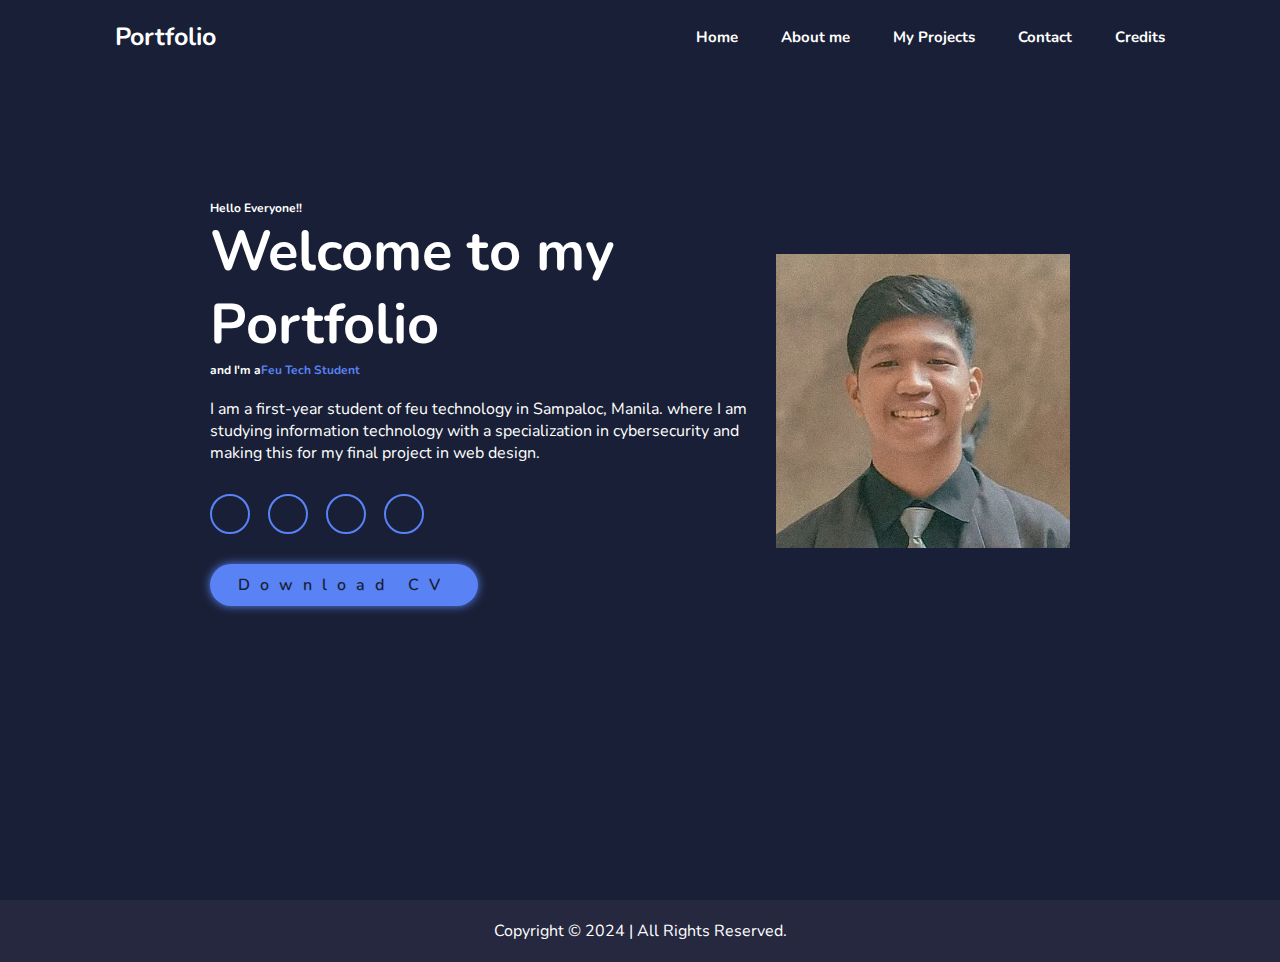
<file: index.html>
<!DOCTYPE html>
<html lang="en">
<head>
    <meta charset="UTF-8">
    <meta name="viewport" content="width=device-width, initial-scale=1.0">
    <!-- Font Awesome -->
    <link rel="stylesheet" href="https://cdnjs.cloudflare.com/ajax/libs/font-awesome/6.5.2/css/all.min.css" integrity="sha512-SnH5WK+bZxgPHs44uWIX+LLJAJ9/2PkPKZ5QiAj6Ta86w+fsb2TkcmfRyVX3pBnMFcV7oQPJkl9QevSCWr3W6A==" crossorigin="anonymous" referrerpolicy="no-referrer" />
    <link rel="stylesheet" href="./assets/css/style.css">
    <title>Landing Page</title>
</head>
<body>
    <!-- Header -->
    <header class="header">
        <a href="" class="logo">Portfolio</a>
        <i class="fa-solid fa-bars" id="menu-icon"></i>
        <nav class="navbar">
            <a href="./index.html" class="active">Home</a>
            <a href="./pages/about me/index.html">About me</a>
            <a href="./pages/portfolio/index.html">My Projects</a>
            <a href="./pages/contacts/index.html">Contact</a>
            <a href="./pages/credits/index.html">Credits</a>
        </nav>
    </header>

    <!-- Home Section -->
    <section>
        <div class="home" id="home">
            <div class="home-content">
                <h3>Hello Everyone!!</h3>
                <h1>Welcome to my Portfolio</h1>
                <h3>and I'm a<span>Feu Tech Student</span></h3>
                <p>I am a first-year student of feu technology in Sampaloc, Manila. where I am studying information technology with a specialization in cybersecurity and making this for my final project in web design.</p>
                <div class="social-media">
                    <a href=""><i class="fa-brands fa-facebook"></i></a>
                    <a href=""><i class="fa-brands fa-instagram"></i></a>
                    <a href=""><i class="fa-brands fa-x-twitter"></i></a>
                    <a href=""><i class="fa-brands fa-linkedin-in"></i></a>
                </div>
                <a href="" class="btn">Download CV</a>
            </div>
            <div class="home-img">
                <img src="./assets/img/IMG_20240106_131640-1.webp" alt="">
            </div>
        </div>
    </section>

    <!-- Footer -->
    <footer class="footer">
        <div class="footer-text">
            <p>Copyright &copy; 2024 | All Rights Reserved.</p>
        </div>
    </footer>
</body>
</html>
</file>
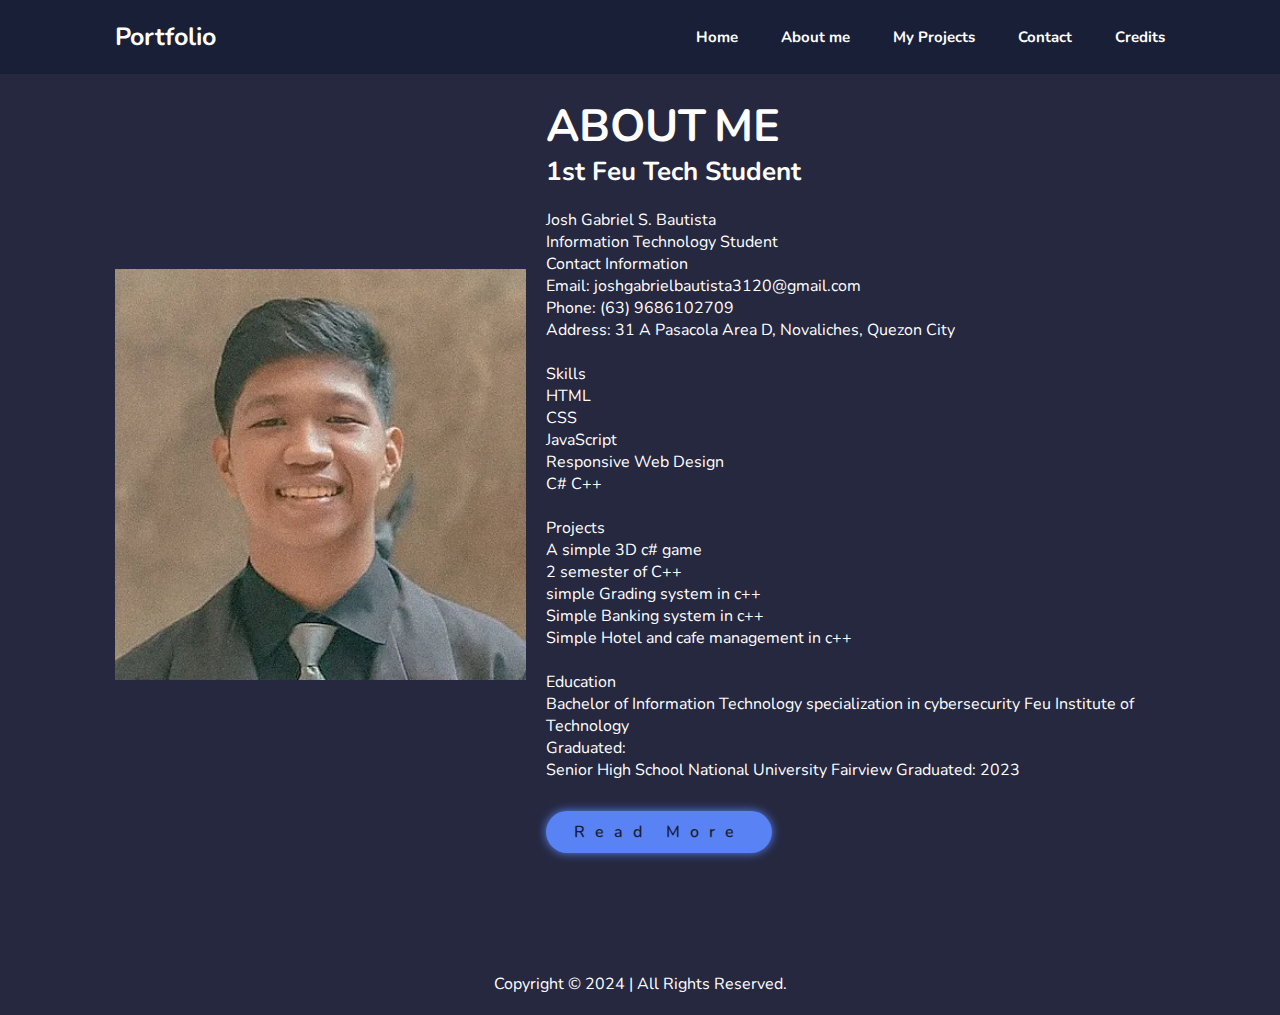
<file: pages/about me/index.html>
<!DOCTYPE html>
<html lang="en">
<head>
    <meta charset="UTF-8">
    <meta name="viewport" content="width=device-width, initial-scale=1.0">
    <link rel="stylesheet" href="./assets/css/style.css">
    <title>About Me</title>
</head>
<body>
       <!-- Header -->
       <header class="header">
        <a href="" class="logo">Portfolio</a>
        <i class="fa-solid fa-bars" id="menu-icon"></i>
        <nav class="navbar">
            <a href="../../index.html" class="active">Home</a>
            <a href="../about me/index.html">About me</a>
            <a href="../portfolio/index.html">My Projects</a>
            <a href="../contacts/index.html">Contact</a>
            <a href="../credits/index.html">Credits</a>
        </nav>
    </header>

    <section class="about" id="about">
        <div class="about-img">
            <img src="./assets/img/IMG_20240106_131640-1.webp" alt="">
        </div>

        <div class="about-content">
            <h2 class="heading">ABOUT<span>ME</span></h2>
            <h3>1st Feu Tech Student</h3>
            <p>Josh Gabriel S. Bautista <br>Information Technology Student <br>Contact Information <br>Email: joshgabrielbautista3120@gmail.com <br>Phone: (63) 9686102709 <br>Address: 31 A Pasacola Area D, Novaliches, Quezon City <br><br>Skills <br>HTML <br>CSS <br>JavaScript <br>Responsive Web Design <br>C# C++ <br><br>Projects <br>A simple 3D c# game <br>2 semester of C++ <br>simple Grading system in c++ <br>Simple Banking system in c++ <br>Simple Hotel and cafe management in c++ <br><br>Education <br>Bachelor of Information Technology specialization in cybersecurity Feu Institute of Technology <br>Graduated:  <br>Senior High School National University Fairview Graduated: 2023</p>
            <a href="" class="btn">Read More</a>
        </div>
    </section>

    <!-- Footer -->
    <footer class="footer">
        <div class="footer-text">
            <p>Copyright &copy; 2024 | All Rights Reserved.</p>
        </div>
    </footer>
</body>
</html>
</file>
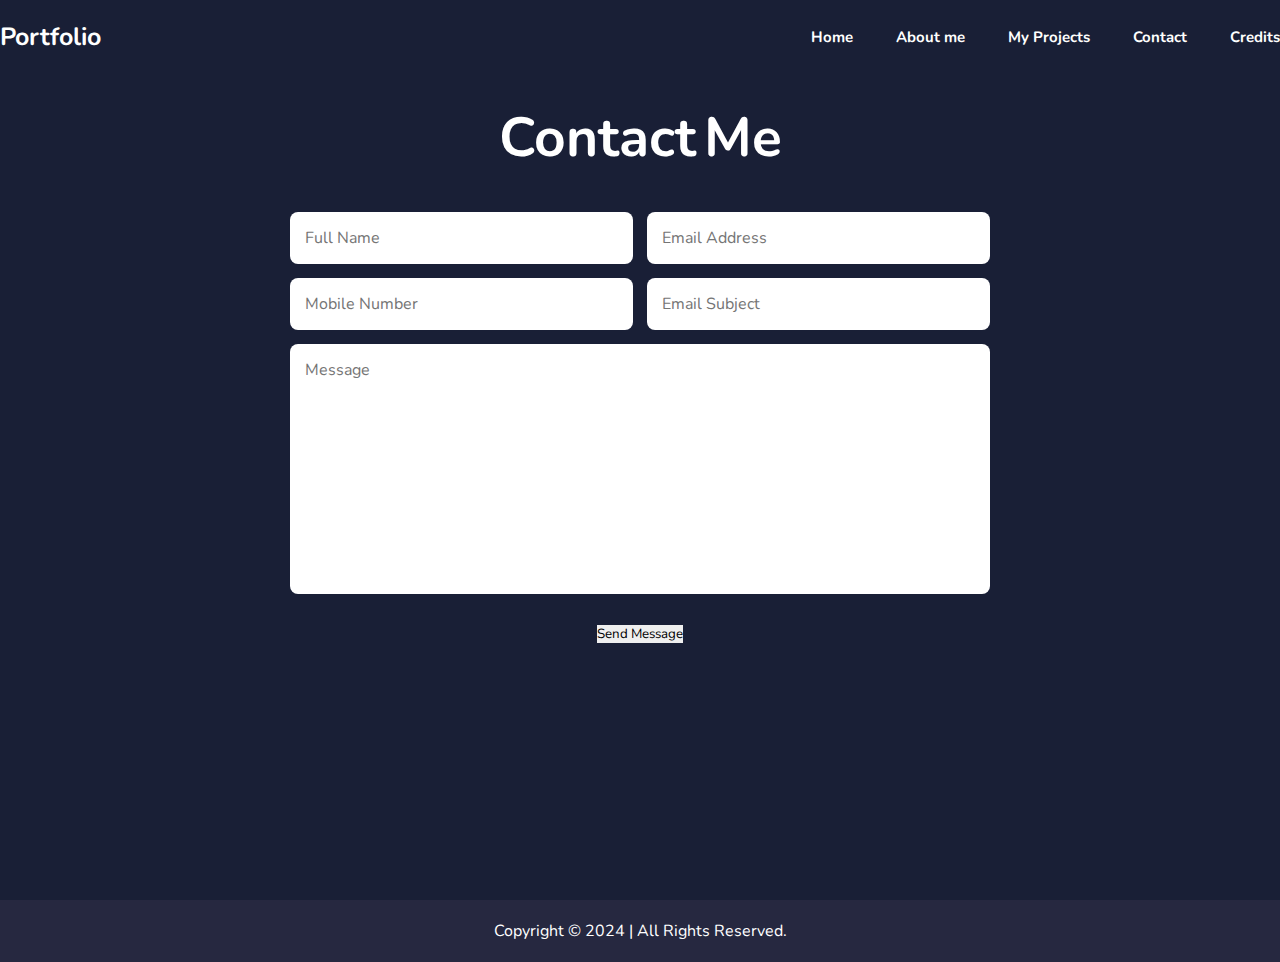
<file: pages/contacts/index.html>
<!DOCTYPE html>
<html lang="en">
<head>
    <meta charset="UTF-8">
    <meta name="viewport" content="width=device-width, initial-scale=1.0">
    <link rel="stylesheet" href="./assets/css/style.css">
    <title>Contact</title>
</head>
<body>
    <!--Header-->
    <header class="header">
        <a href="" class="logo">Portfolio</a>

        <i class="fa-solid fa-bars" id="menu-icon"></i>

        <nav class="navbar">
            <a href="../../index.html" class="active">Home</a>
            <a href="../about me/index.html">About me</a>
            <a href="../portfolio/index.html">My Projects</a>
            <a href="../contacts/index.html">Contact</a>
            <a href="../credits/index.html">Credits</a>
        </nav>
    </header>

    <section class="contact" id="contact">
        <h2 class="heading">Contact<span>Me</span></h2>

        <form action="#">
            <div class="input-box">
                <input type="text" placeholder="Full Name">
                <input type="text" placeholder="Email Address">
            </div>

            <div class="input-box">
                <input type="number" placeholder="Mobile Number">
                <input type="text" placeholder="Email Subject">
            </div>
            <textarea name="" id="" cols="30" rows="10" placeholder="Message"></textarea>
            <input type="submit" value="Send Message" class="btn">

        </form>
    </section>

    <!-- Footer -->
    <footer class="footer">
        <div class="footer-text">
            <p>Copyright &copy; 2024 | All Rights Reserved.</p>
        </div>
    </footer>
</body>
</html>
</file>
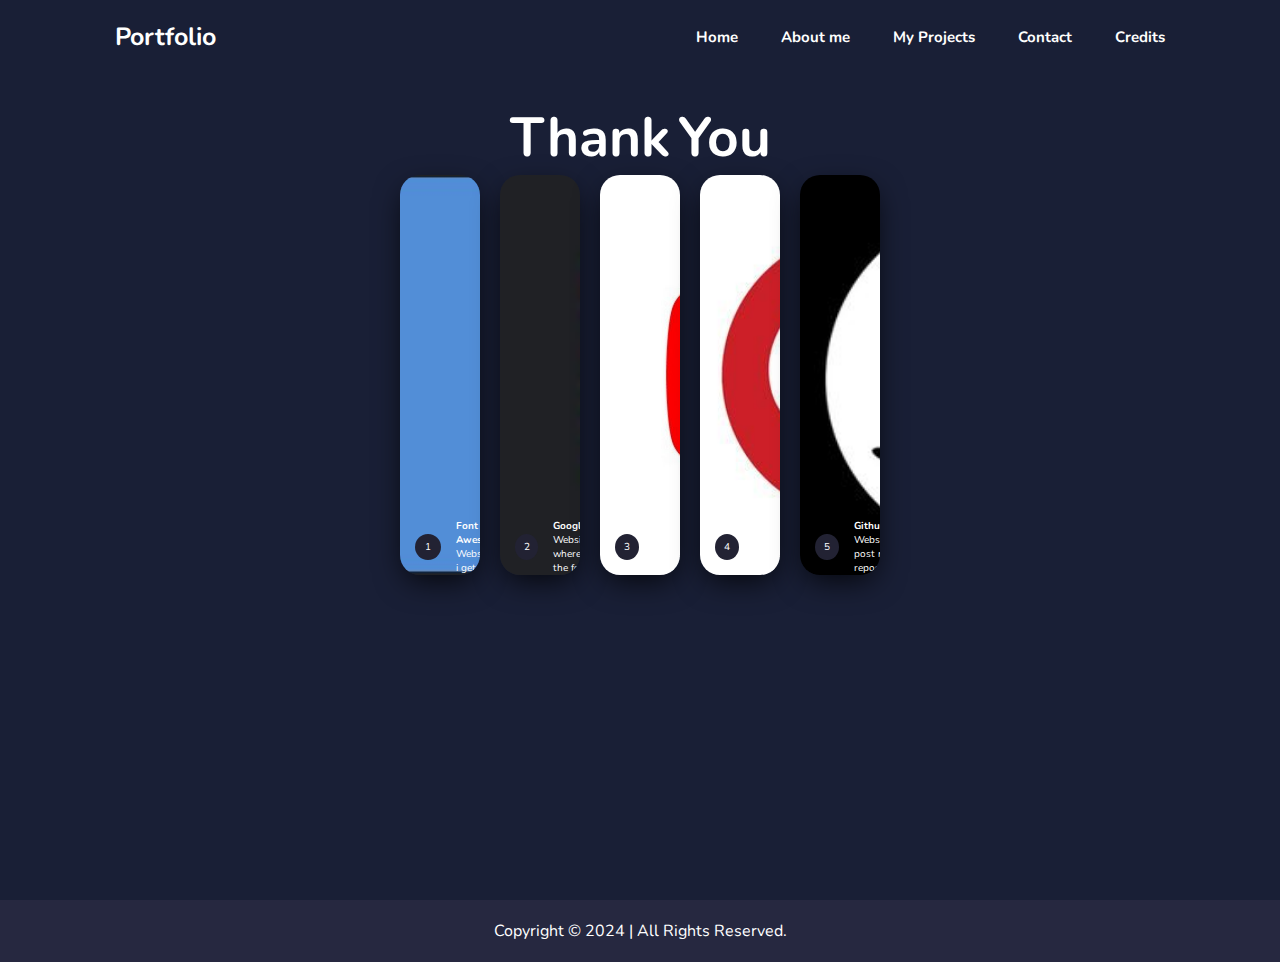
<file: pages/credits/index.html>
<!DOCTYPE html>
<html lang="en">
<head>
    <meta charset="UTF-8">
    <meta name="viewport" content="width=device-width, initial-scale=1.0">
    <link rel="stylesheet" href="./assets/css/style.css">
    <title>Credits</title>
</head>
<body>
     <!-- Header -->
     <header class="header">
        <a href="" class="logo">Portfolio</a>
        <i class="fa-solid fa-bars" id="menu-icon"></i>
        <nav class="navbar">
            <a href="../../index.html" class="active">Home</a>
            <a href="../about me/index.html">About me</a>
            <a href="../portfolio/index.html">My Projects</a>
            <a href="../contacts/index.html">Contact</a>
            <a href="../credits/index.html">Credits</a>
        </nav>
    </header>

    <section>
        <h2 class="heading">Thank<span>You</span></h2>
        <div class="wrappr">
            <div class="container">
                <input type="radio" name="slide" id="c1">
                <label for="c1" class="card">
                    <div class="row">
                        <div class="icon">1</div>
                        <div class="description">
                            <h4>Font Awesome</h4>
                            <p>Website where i get the icons</p>
                        </div>
                    </div>
                </label>
    
                <input type="radio" name="slide" id="c2" >
                <label for="c2" class="card">
                    <div class="row">
                        <div class="icon">2</div>
                        <div class="description">
                            <h4>Google Fonts</h4>
                            <p>Website where i get the fonts</p>
                        </div>
                    </div>
                </label>
    
                <input type="radio" name="slide" id="c3" >
                <label for="c3" class="card">
                    <div class="row">
                        <div class="icon">3</div>
                        <div class="description">
                            <h4>Youtube</h4>
                            <p>Website where i get my code</p>
                        </div>
                    </div>
                </label>
    
                <input type="radio" name="slide" id="c4" >
                <label for="c4" class="card">
                    <div class="row">
                        <div class="icon">4</div>
                        <div class="description">
                            <h4>Pinterest</h4>
                            <p>Website where i get the images</p>
                        </div>
                    </div>
                </label>
    
                <input type="radio" name="slide" id="c5" >
                <label for="c5" class="card">
                    <div class="row">
                        <div class="icon">5</div>
                        <div class="description">
                            <h4>Github</h4>
                            <p>Website where i post my repositories</p>
                        </div>
                    </div>
                </label>
            </div>
        </div>
    </section>
  

    <!-- Footer -->
    <footer class="footer">
        <div class="footer-text">
            <p>Copyright &copy; 2024 | All Rights Reserved.</p>
        </div>
    </footer>
</body>
</html>
</file>
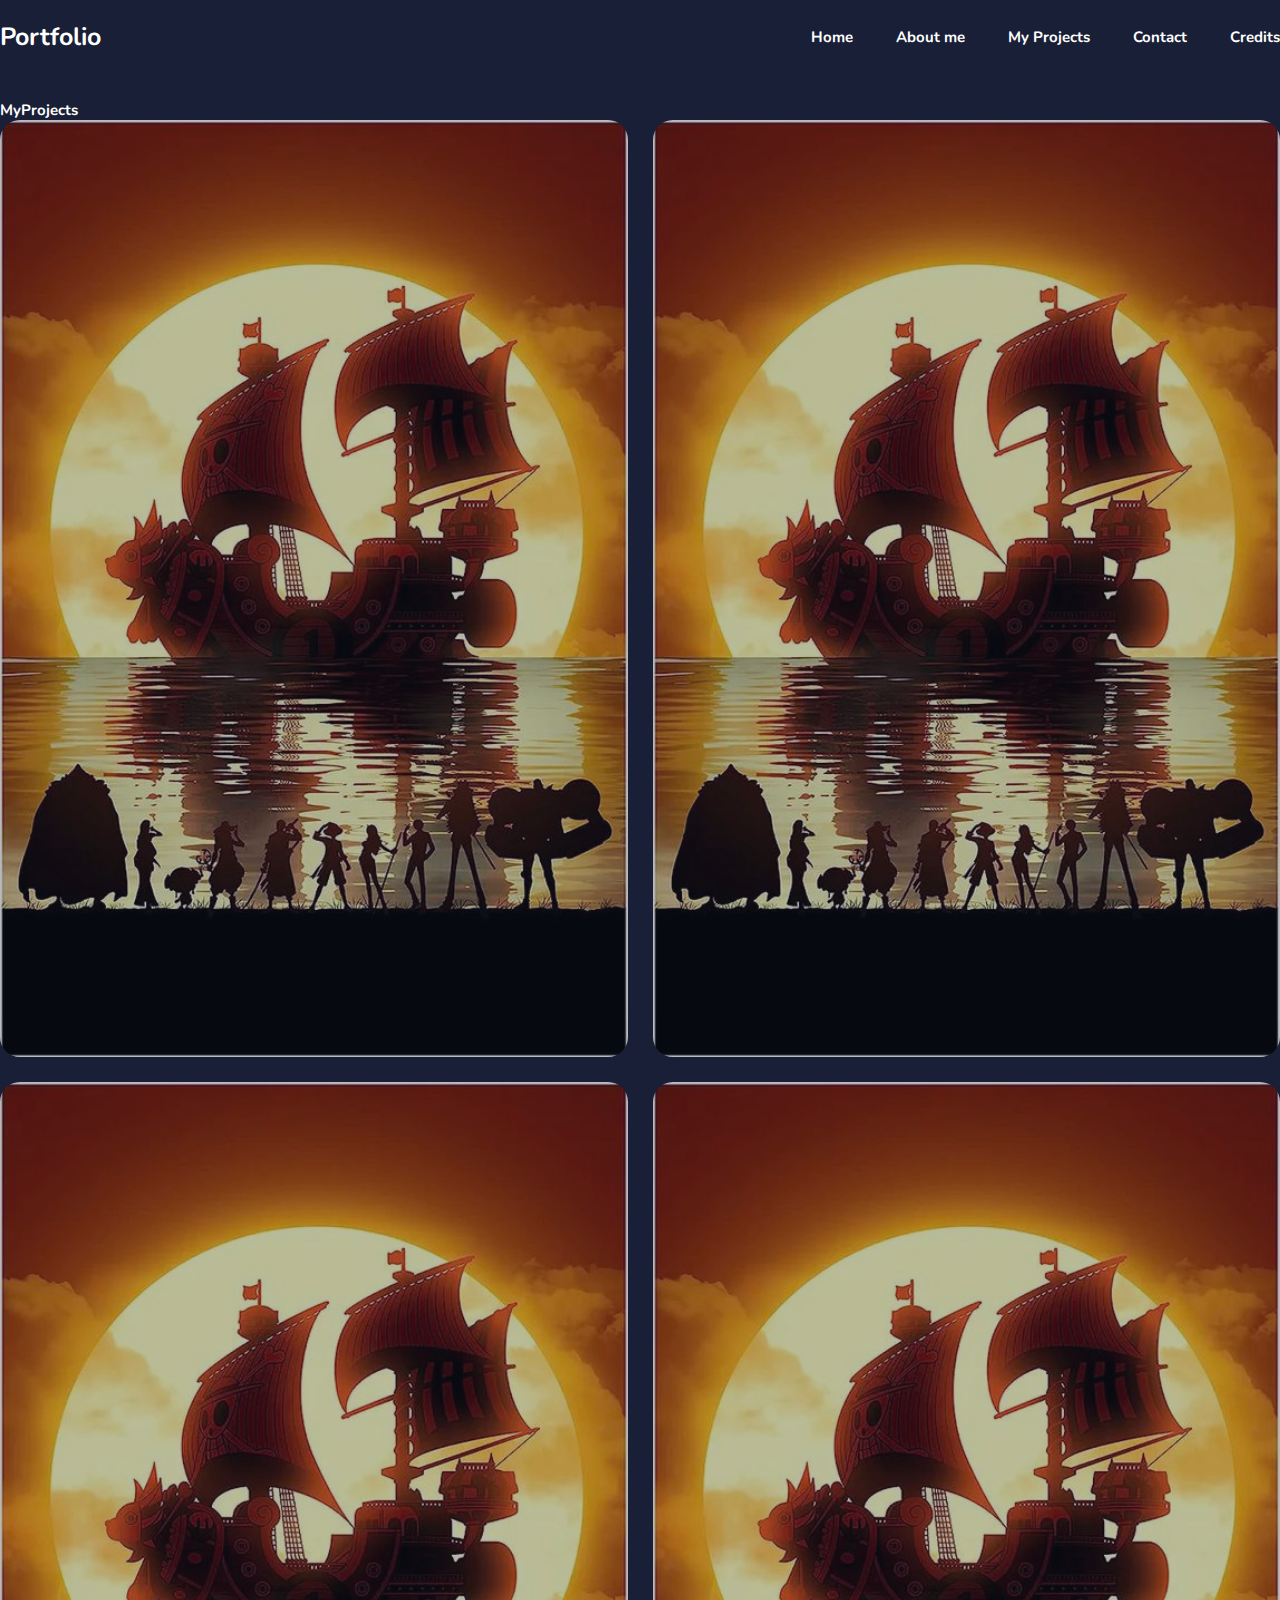
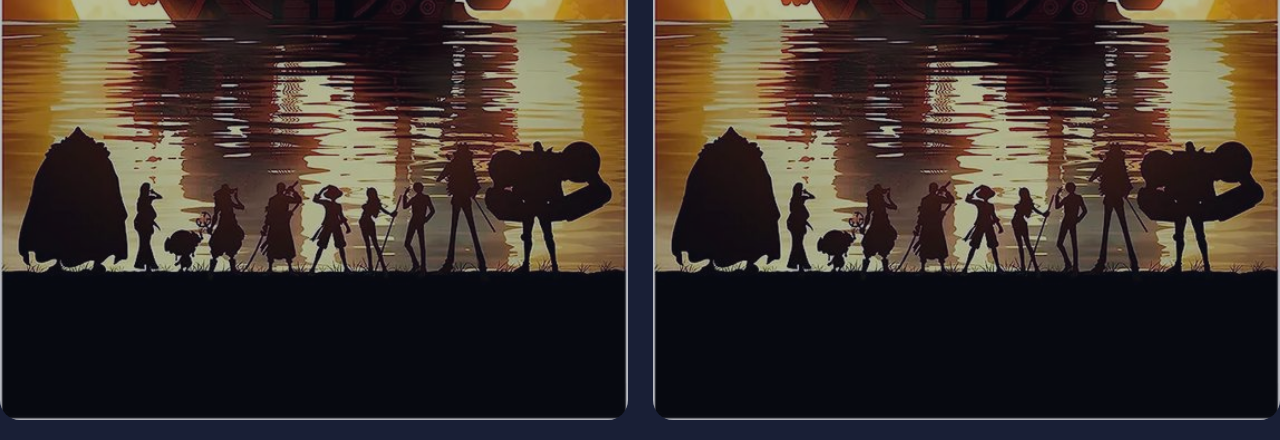
<file: pages/page2/index.html>
<!DOCTYPE html>
<html lang="en">
<head>
    <meta charset="UTF-8">
    <meta name="viewport" content="width=device-width, initial-scale=1.0">
    <link rel="stylesheet" href="https://cdnjs.cloudflare.com/ajax/libs/font-awesome/6.5.2/css/all.min.css" integrity="sha512-SnH5WK+bZxgPHs44uWIX+LLJAJ9/2PkPKZ5QiAj6Ta86w+fsb2TkcmfRyVX3pBnMFcV7oQPJkl9QevSCWr3W6A==" crossorigin="anonymous" referrerpolicy="no-referrer" />
    <link rel="stylesheet" href="./assets/css/style.css">
    <title>Portfolio</title>
</head>
<body>
    <!--Header-->
    <header class="header">
        <a href="" class="logo">Portfolio</a>

        <i class="fa-solid fa-bars" id="menu-icon"></i>

        <nav class="navbar">
            <a href="" class="active">Home</a>
            <a href="">About me</a>
            <a href="">My Projects</a>
            <a href="">Contact</a>
            <a href="">Credits</a>
        </nav>
    </header>

    <section class="portofolio" id="portfolio">
        <h2 class="heading">My<span>Projects</span></h2>

        <div class="portfolio-container">
            <div class="portfolio-box">
                <img src="./assets/img/1p.jpg" alt="">
                <div class="portfolio-layer">
                    <h4>web design</h4>
                    <p>Lorem, ipsum dolor sit am</p>
                    <i class="fa-solid fa-up-right-from-square"></i>
                </div>
            </div>

            <div class="portfolio-box">
                <img src="./assets/img/1p.jpg" alt="">
                <div class="portfolio-layer">
                    <h4>web design</h4>
                    <p>Lorem, ipsum dolor sit am</p>
                    <i class="fa-solid fa-up-right-from-square"></i>
                </div>
            </div>

            <div class="portfolio-box">
                <img src="./assets/img/1p.jpg" alt="">
                <div class="portfolio-layer">
                    <h4>web design</h4>
                    <p>Lorem, ipsum dolor sit am</p>
                    <i class="fa-solid fa-up-right-from-square"></i>
                </div>
            </div>

            <div class="portfolio-box">
                <img src="./assets/img/1p.jpg" alt="">
                <div class="portfolio-layer">
                    <h4>web design</h4>
                    <p>Lorem, ipsum dolor sit am</p>
                    <i class="fa-solid fa-up-right-from-square"></i>
                </div>
            </div>
        </div>
    </section>
</body>
</html>
</file>
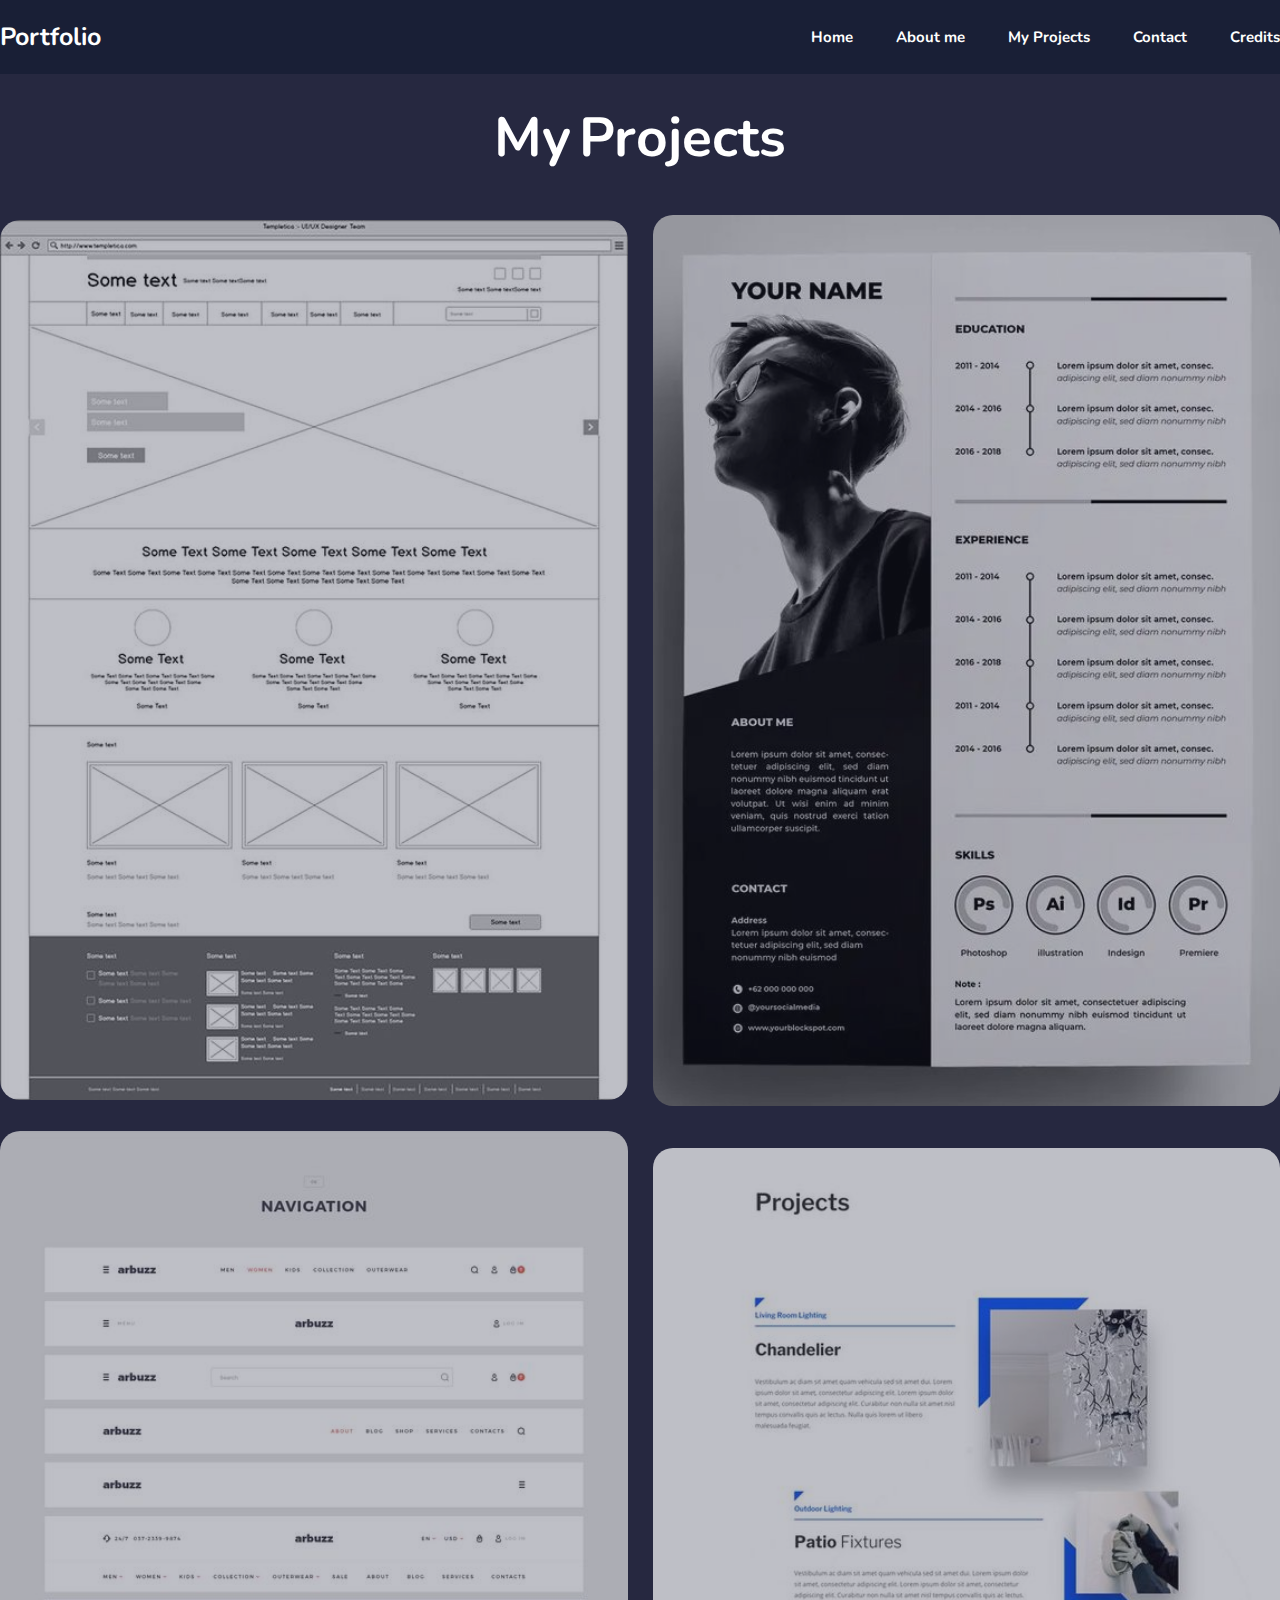
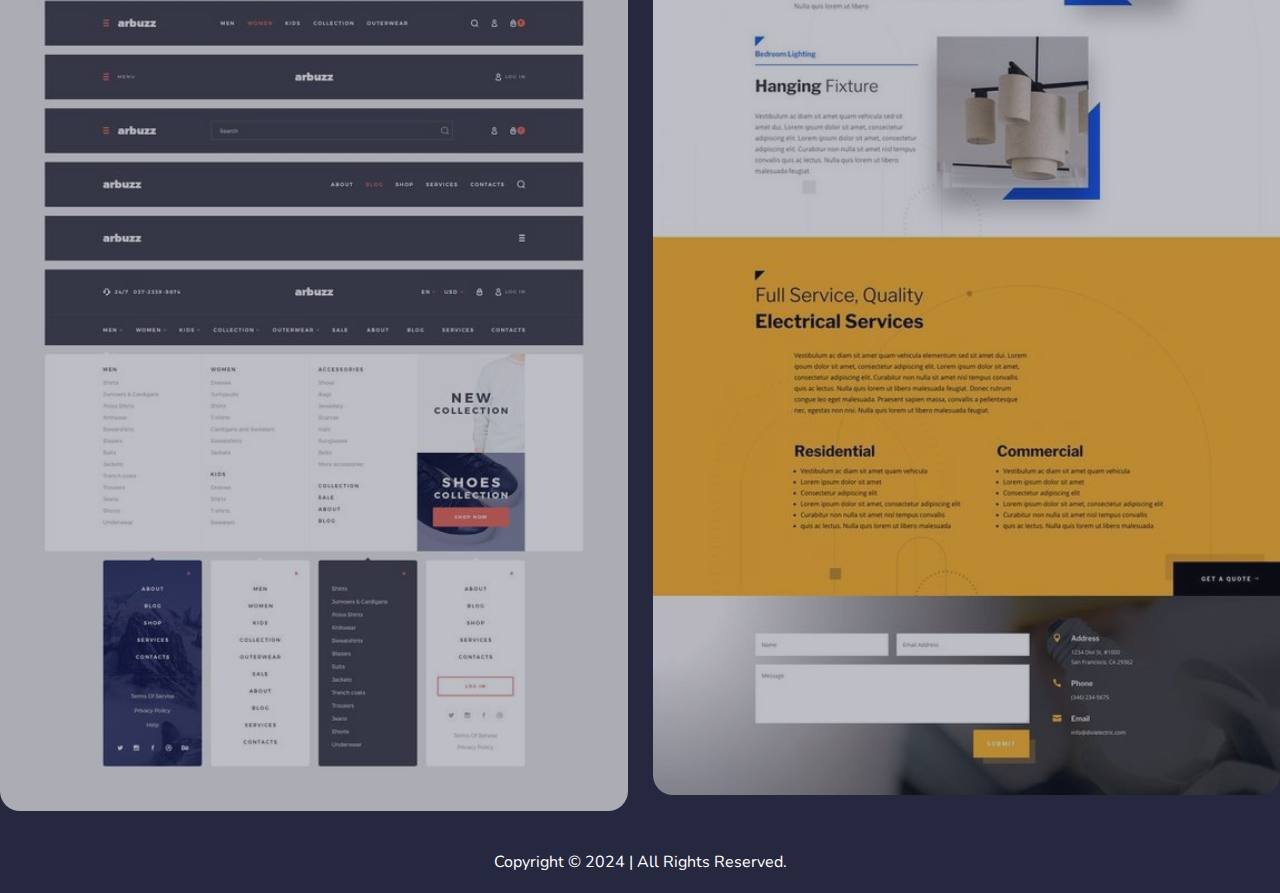
<file: pages/portfolio/index.html>
<!DOCTYPE html>
<html lang="en">
<head>
    <meta charset="UTF-8">
    <meta name="viewport" content="width=device-width, initial-scale=1.0">
    <link rel="stylesheet" href="https://cdnjs.cloudflare.com/ajax/libs/font-awesome/6.5.2/css/all.min.css" integrity="sha512-SnH5WK+bZxgPHs44uWIX+LLJAJ9/2PkPKZ5QiAj6Ta86w+fsb2TkcmfRyVX3pBnMFcV7oQPJkl9QevSCWr3W6A==" crossorigin="anonymous" referrerpolicy="no-referrer" />
    <link rel="stylesheet" href="./assets/css/style.css">
    <title>Portfolio</title>
</head>
<body>
    <!--Header-->
    <header class="header">
        <a href="" class="logo">Portfolio</a>

        <i class="fa-solid fa-bars" id="menu-icon"></i>

        <nav class="navbar">
            <a href="../../index.html" class="active">Home</a>
            <a href="../about me/index.html">About me</a>
            <a href="../portfolio/index.html">My Projects</a>
            <a href="../contacts/index.html">Contact</a>
            <a href="../credits/index.html">Credits</a>
        </nav>
    </header>

    <section class="portfolio" id="portfolio">
        <h2 class="heading">My<span>Projects</span></h2>
    
        <div class="portfolio-container">
            <div class="portfolio-box">
                <img src="./assets/img/wireframe.jpg" alt="">
                <div class="portfolio-layer">
                    <h4>Seatwork 1</h4>
                    <p>Wireframing</p>
                    <a href="WIREFRAME.docx" target="_blank"><i class="fa-solid fa-up-right-from-square"></i> View on Word/PDF</a>
                </div>
            </div>
    
            <div class="portfolio-box">
                <img src="./assets/img/resume.jpg" alt="">
                <div class="portfolio-layer">
                    <h4>Seatwork 2</h4>
                    <p>Made by using only Html and Css</p>
                    <a href="https://github.com/Joshish01/WD-SEATWORK-TC03" target="_blank"><i class="fa-solid fa-up-right-from-square"></i> View on Github</a>
                </div>
            </div>
    
            <div class="portfolio-box">
                <img src="./assets/img/footer.jpg" alt="">
                <div class="portfolio-layer">
                    <h4>Seatwork 3</h4>
                    <p>5 static header and 5 static footer <br> 5 animated header and 5 animated footer</p>
                    <a href="https://github.com/Joshish01/WD-Header-and-Footer" target="_blank"><i class="fa-solid fa-up-right-from-square"></i> View on Github</a>
                </div>
            </div>
    
            <div class="portfolio-box">
                <img src="./assets/img/feature.jpg" alt="">
                <div class="portfolio-layer">
                    <h4>Seatwork 4</h4>
                    <p>2 Feature Display</p>
                    <a href="https://github.com/Joshish01/WD-Features" target="_blank"><i class="fa-solid fa-up-right-from-square"></i> View on Github</a>
                </div>
            </div>
        </div>
    </section>
    
    <!-- Footer -->
    <footer class="footer">
        <div class="footer-text">
            <p>Copyright &copy; 2024 | All Rights Reserved.</p>
        </div>
    </footer>
</body>
</html>
</file>
<file: assets/css/style.css>
@import url('https://fonts.googleapis.com/css2?family=Nunito:ital,wght@0,200..1000;1,200..1000&family=Poppins:ital,wght@0,100;0,200;0,300;0,400;0,500;0,600;0,700;0,800;0,900;1,100;1,200;1,300;1,400;1,500;1,600;1,700;1,800;1,900&display=swap');

* {
    margin: 0;
    padding: 0;
    box-sizing: border-box;
    text-decoration: none;
    border: none;
    outline: none;
    scroll-behavior: smooth;
    font-family: "Nunito", sans-serif;
}

:root {
    --bg-color: #191f36;
    --snd-bg-color: #262840;
    --text-color: white;
    --main-color: #5982F4;
}

html {
    font-size: 62.5%;
    overflow-x: hidden;
}

body {
    background: var(--bg-color);
    color: var(--text-color);
}

section {
    min-height: 100vh;
    padding: 10rem 9%; /* Adjusted padding */
}

.header {
    position: fixed;
    top: 0;
    left: 0;
    width: 100%;
    padding: 2rem 9%; /* Adjusted padding */
    background: var(--bg-color);
    display: flex;
    justify-content: space-between;
    align-items: center;
    z-index: 100;
}

.logo {
    font-size: 2.5rem;
    color: var(--text-color);
    font-weight: 700;
    cursor: default;
}

.navbar a {
    font-size: 1.5rem;
    color: var(--text-color);
    margin-left: 4rem;
    font-weight: 700;
}

.navbar a:hover,
.navbar a:active {
    color: var(--text-color);
}

#menu-icon {
    font-size: 3.5rem;
    color: var(--text-color);
    display: none;
}

.home {
    display: flex;
    justify-content: center;
    align-items: center;
    padding: 10rem 9%; /* Adjusted padding */
}

.home-content h3 {
    font-size: 1.2rem;
    font-weight: 700;
}

.home-content h3:nth-of-type(2) {
    margin-bottom: 2rem;
}

span {
    color: var(--main-color);
}

.home-content h1 {
    font-size: 5.6rem;
    font-weight: 700;
    line-height: 1.3;
}

.home-img img {
    width: 23vw;
    animation: floatImage 4s ease-in infinite;
}

@keyframes floatImage {
    0% {
        transform: translateY(0);
    }
    50% {
        transform: translateY(-2.4rem);
    }
    100% {
        transform: translateY(0);
    }
}

.home-content p {
    font-size: 1.6rem;
}

.social-media a {
    display: inline-flex;
    justify-content: center;
    align-items: center;
    width: 4rem;
    height: 4rem;
    background: transparent;
    border: .2rem solid var(--main-color);
    border-radius:  50%;
    font-size: 2rem;
    color: var(--main-color);
    margin: 3rem 1.5rem 3rem 0;
    transition: .5s ease;
}

.social-media a:hover {
    background: var(--main-color);
    color: var(--snd-bg-color);
    box-shadow: 0 0 1rem var(--main-color);
}

.btn {
    display: inline-block;
    padding: 1rem 2.8rem;
    background: var(--main-color);
    border-radius: 4rem;
    box-shadow: 0 0 1rem var(--main-color);
    font-size: 1.6rem;
    color: var(--bg-color);
    letter-spacing: 1rem;
    font-weight: 600;
    transition: .5s;
}

.btn:hover {
    box-shadow: none;
}

.footer {
    display: flex;
    justify-content: center;
    align-items: center;
    flex-wrap: wrap;
    padding: 2rem 9%; /* Adjusted padding */
    background: var(--snd-bg-color);
}

.footer-text {
    font-size: 1.6rem;
}


@media (max-width: 1200px) {
    html {
        font-size: 55%
    }
}

@media (max-width: 991px) {
    .header{
        padding: 2rem 3%;
    }

    .footer {
        padding: 2rem 3%;
    }
}

@media (max-width: 768px) {
    #menu-icon {
        display: block;
    }

    .home {
        flex-direction: column;
    }

    .home-content h1 {
        font-size: 2.6rem;
    }

    .home-content h1 {
        font-size: 5rem;
    }

    .home-content {
        order: 2;
    }

    .home-img img {
        width: 90vw;
        margin-top: 4rem;
    }
}

@media (max-width: 617px) {
    .home-img img {
        width: 80vw;
        margin-top: 8rem;
    }
}

@media (max-width: 450px) {
    html {
        font-size: 50%;
    }
}
</file>
<file: pages/about me/assets/css/style.css>
@import url('https://fonts.googleapis.com/css2?family=Nunito:ital,wght@0,200..1000;1,200..1000&family=Poppins:ital,wght@0,100;0,200;0,300;0,400;0,500;0,600;0,700;0,800;0,900;1,100;1,200;1,300;1,400;1,500;1,600;1,700;1,800;1,900&display=swap');

* {
    margin: 0;
    padding: 0;
    box-sizing: border-box;
    text-decoration: none;
    border: none;
    outline: none;
    scroll-behavior: smooth;
    font-family: "Nunito", sans-serif;
}

:root {
    --bg-color: #191f36;
    --snd-bg-color: #262840;
    --text-color: white;
    --main-color: #5982F4;
}

html {
    font-size: 62.5%;
    overflow-x: hidden;
}

body {
    background: var(--bg-color);
    color: var(--text-color);
}

section {
    min-height: 100vh;
    padding: 10rem 9%; /* Adjusted padding */
}

.header {
    position: fixed;
    top: 0;
    left: 0;
    width: 100%;
    padding: 2rem 9%; /* Adjusted padding */
    background: var(--bg-color);
    display: flex;
    justify-content: space-between;
    align-items: center;
    z-index: 100;
}

.logo {
    font-size: 2.5rem;
    color: var(--text-color);
    font-weight: 700;
    cursor: default;
}

.navbar a {
    font-size: 1.5rem;
    color: var(--text-color);
    margin-left: 4rem;
    font-weight: 700;
}

.navbar a:hover,
.navbar a:active {
    color: var(--text-color);
}

#menu-icon {
    font-size: 3.5rem;
    color: var(--text-color);
    display: none;
}

.heading {
    display: flex;
    gap: 0.8rem; /* Adjusted gap value */
    font-size: 1.5rem;
}


.about {
    display: flex;
    justify-content: center;
    align-items: center;
    gap: 2rem;
    background: var(--snd-bg-color);
}

.about-img {
    width: 35vw;
}

.about-img img {
    width: 100%;
}

.heading {
    text-align: center;
    font-size: 4.5rem;
}

.about-content h2 {
    text-align: left;
    line-height: 1.2;
}

.about-content h3 {
    font-size: 2.6rem;
}

.about-content p {
    font-size: 1.6rem;
    margin: 2rem 0 3rem;
}

.btn {
    display: inline-block;
    padding: 1rem 2.8rem;
    background: var(--main-color);
    border-radius: 4rem;
    box-shadow: 0 0 1rem var(--main-color);
    font-size: 1.6rem;
    color: var(--bg-color);
    letter-spacing: 1rem;
    font-weight: 600;
    transition: .5s;
}

.btn:hover {
    box-shadow: none;
}

.footer {
    display: flex;
    justify-content: center;
    align-items: center;
    flex-wrap: wrap;
    padding: 2rem 9%; /* Adjusted padding */
    background: var(--snd-bg-color);
}

.footer-text {
    font-size: 1.6rem;
}

@media (max-width: 1200px) {
    html {
        font-size: 55%;
    }
}

@media (max-width: 991px) {
    .header {
        padding: 2rem 3%;
    }

    .footer {
        padding: 2rem 3%;
    }
}

@media (max-width: 768px) {
    #menu-icon {
        display: block;
    }

    .about {
        flex-direction: column;
    }

    .about-img {
        width: 90vw;
        margin-top: 4rem;
    }
}

@media (max-width: 617px) {
    .about-img {
        width: 100vw;
        margin-top: 4rem;
    }
}

@media (max-width: 450px) {
    html {
        font-size: 50%;
    }
}
</file>
<file: pages/contacts/assets/css/style.css>
@import url('https://fonts.googleapis.com/css2?family=Nunito:ital,wght@0,200..1000;1,200..1000&family=Poppins:ital,wght@0,100;0,200;0,300;0,400;0,500;0,600;0,700;0,800;0,900;1,100;1,200;1,300;1,400;1,500;1,600;1,700;1,800;1,900&display=swap');

* {
    margin: 0;
    padding: 0;
    box-sizing: border-box;
    text-decoration: none;
    border: none;
    outline: none;
    scroll-behavior: smooth;
    font-family: "Nunito", sans-serif;
}

:root {
    --bg-color: #191f36;
    --snd-bg-color: #262840;
    --text-color: white;
    --main-color: #5982F4;
}

html {
    font-size: 62.5%;
    overflow-x: hidden;
}

body {
    background: var(--bg-color);
    color: var(--text-color);
}

section {
    min-height: 100vh;
    padding: 10rem 0% 2rem;
}

.header {
    position: fixed;
    top: 0;
    left: 0;
    width: 100%;
    padding: 2rem 0%;
    background: var(--bg-color);
    display: flex;
    justify-content: space-between;
    align-items: center;
    z-index: 100;
}

.logo {
    font-size: 2.5rem;
    color: var(--text-color);
    font-weight: 700;
    cursor: default;
}

.navbar a {
    font-size: 1.5rem;
    color: var(--text-color);
    margin-left: 4rem;
    font-weight: 700;
}

.navbar a:hover,
.navbar a:active {
    color: var(--text-color);
}

#menu-icon {
    font-size: 3.5rem;
    color: var(--text-color);
    display: none;
}

.heading {
    display: flex;
    gap: 0.8rem; /* Adjusted gap value */
    justify-content: center;
    align-items: center;
    font-size: 5.5rem;
}

.contact h2 {
    margin-bottom: 3rem;
}

.contact form {
    max-width: 70rem;
    margin: 1rem auto;
    text-align: center;
    margin-bottom: 3rem;
}

.contact form .input-box {
    display: flex;
    justify-content: space-between;
    flex-wrap: wrap;
}

.contact form .input-box input,
.contact form textarea {
    width: 100%;
    padding: 1.5rem;
    font-size: 1.6rem;
    color: var(--snd-bg-color);
    border-radius: .8rem;
    margin: .7rem 0;
}

.contact form .input-box input {
    width: 49%;
}

.contact form textarea {
    resize: none;
}

.contact form .btn {
    margin-top: 2rem;
    cursor: pointer;
}

.footer {
    display: flex;
    justify-content: center;
    align-items: center;
    flex-wrap: wrap;
    padding: 2rem 9%; /* Adjusted padding */
    background: var(--snd-bg-color);
}

.footer-text {
    font-size: 1.6rem;
}

@media (max-width: 1200px) {
    html {
        font-size: 55%
    }
}

@media (max-width: 991px) {
    .header{
        padding: 2rem 3%;
    }

    .contact {
        min-height: auto;
    }

    .footer {
        padding: 2rem 3%;
    }
}

@media (max-width: 768px) {
    #menu-icon {
        display: block;
    }
}

@media (max-width: 450px) {
    html {
        font-size: 50%;
    }

    .contact form .input-box input {
        width: 100%;
    }
}
</file>
<file: pages/credits/assets/css/style.css>
@import url('https://fonts.googleapis.com/css2?family=Nunito:ital,wght@0,200..1000;1,200..1000&family=Poppins:ital,wght@0,100;0,200;0,300;0,400;0,500;0,600;0,700;0,800;0,900;1,100;1,200;1,300;1,400;1,500;1,600;1,700;1,800;1,900&display=swap');

* {
    margin: 0;
    padding: 0;
    box-sizing: border-box;
    text-decoration: none;
    border: none;
    scroll-behavior: smooth;
    font-family: "Nunito", sans-serif;
}

:root {
    --bg-color: #191f36;
    --snd-bg-color: #262840;
    --text-color: white;
    --main-color: #5982F4;
}

html {
    font-size: 62.5%;
    overflow-x: hidden;
}

body {
    background: var(--bg-color);
    color: var(--text-color);
}

section {
    min-height: 100vh;
    padding: 10rem 9%; /* Adjusted padding */
}

.header {
    position: fixed;
    top: 0;
    left: 0;
    width: 100%;
    padding: 2rem 9%; /* Adjusted padding */
    background: var(--bg-color);
    display: flex;
    justify-content: space-between;
    align-items: center;
    z-index: 100;
}

.logo {
    font-size: 2.5rem;
    color: var(--text-color);
    font-weight: 700;
    cursor: default;
}

.navbar a {
    font-size: 1.5rem;
    color: var(--text-color);
    margin-left: 4rem;
    font-weight: 700;
}

.navbar a:hover,
.navbar a:active {
    color: var(--text-color);
}

#menu-icon {
    font-size: 3.5rem;
    color: var(--text-color);
    display: none;
}

.heading {
    display: flex;
    gap: 0.8rem; /* Adjusted gap value */
    justify-content: center;
    align-items: center;
    font-size: 5.5rem;
}

.wrapper {
    width: 100%;
    height: 100vh;
    display: flex;
    align-items: center;
    justify-content: center;
}

.container {
    height: 400px;
    display: flex;
    flex-wrap: nowrap;
    justify-content: center;
}

.card {
    width: 80px;
    border-radius: .75rem;
    background-size: cover;
    cursor: pointer;
    overflow: hidden;
    border-radius: 2rem;
    margin: 0 10px;
    display: flex;
    align-items: flex-end;
    transition: .6s cubic-bezier(.28,-0.03,0,.99);
    box-shadow: 0px 10px 30px -5px rgba(0, 0, 0, 0.8);
}

.card > .row {
    color: white;
    display: flex;
    flex-wrap: nowrap;
}

.card > .row > .icon {
    background: #223;
    color: white;
    border-radius: 50%;
    width: 50px;
    display: flex;
    justify-content: center;
    align-items: center;
    margin: 15px;
}

.card > .row > .descriptrion {
    display: flex;
    justify-content: center;
    flex-direction: column;
    overflow: hidden;
    height: 80px;
    width: 520px;
    opacity: 0;
    transform: translateY(30px);
    transition-delay: .3s;
    transition: all .3s ease;
}

.descriptrion p {
    color: #b0b0ba;
    padding-top: 5px;
}

.descriptrion h4 {
    text-transform: uppercase;
}

input {
    display: none;
}

input:checked + label {
    width: 600px;
}

input:checked + label .descriptrion {
    opacity: 1 !important;
    transform: translateY(0) !important;
}

.card[for="c1"] {
    background-image: url(../img/awesome.jpg);
}

.card[for="c2"] {
    background-image: url(../img/fonts.jpg);
}

.card[for="c3"] {
    background-image: url(../img/yt.jpg);
}

.card[for="c4"] {
    background-image: url(../img/pinte.jpg);
}

.card[for="c5"] {
    background-image: url(../img/git.jpg);
}

.footer {
    display: flex;
    justify-content: center;
    align-items: center;
    flex-wrap: wrap;
    padding: 2rem 9%; /* Adjusted padding */
    background: var(--snd-bg-color);
}

.footer-text {
    font-size: 1.6rem;
}

@media (max-width: 1200px) {
    html {
        font-size: 55%
    }
}

@media (max-width: 991px) {
    .header{
        padding: 2rem 3%;
    }

    .credits {
        padding: 7rem;
    }

    .footer {
        padding: 2rem 3%;
    }
}

@media (max-width: 768px) {
    #menu-icon {
        display: block;
    }

    .credits h2 {
        margin-bottom: 3rem;
    }
}


@media (max-widt: 450px) {
    html {
        font-size: 50%;
    }
}
</file>
<file: pages/page2/assets/css/style.css>
@import url('https://fonts.googleapis.com/css2?family=Nunito:ital,wght@0,200..1000;1,200..1000&family=Poppins:ital,wght@0,100;0,200;0,300;0,400;0,500;0,600;0,700;0,800;0,900;1,100;1,200;1,300;1,400;1,500;1,600;1,700;1,800;1,900&display=swap');

* {
    margin: 0;
    padding: 0;
    box-sizing: border-box;
    text-decoration: none;
    border: none;
    outline: none;
    scroll-behavior: smooth;
    font-family: "Nunito", sans-serif;
}

:root {
    --bg-color: #191f36;
    --snd-bg-color: #262840;
    --text-color: white;
    --main-color: #5982F4;
}

html {
    font-size: 62.5%;
    overflow-x: hidden;
}

body {
    background: var(--bg-color);
    color: var(--text-color);
}

section {
    min-height: 100vh;
    padding: 10rem 0% 2rem;
}

.header {
    position: fixed;
    top: 0;
    left: 0;
    width: 100%;
    padding: 2rem 0%;
    background: var(--bg-color);
    display: flex;
    justify-content: space-between;
    align-items: center;
    z-index: 100;
}

.logo {
    font-size: 2.5rem;
    color: var(--text-color);
    font-weight: 700;
    cursor: default;
}

.navbar a {
    font-size: 1.5rem;
    color: var(--text-color);
    margin-left: 4rem;
    font-weight: 700;
}

.navbar a:hover,
.navbar a:active {
    color: var(--text-color);
}

#menu-icon {
    font-size: 3.5rem;
    color: var(--text-color);
    display: none;
}


.portfolio {
    background: var(--snd-bg-color);
}

.portfolio h2 {
    margin-bottom: 4rem;
}

.portfolio-container {
    display: grid;
    grid-template-columns: repeat(2, 1fr);
    align-items: center;
    gap: 2.5rem;
}

.portfolio-container .portfolio-box {
    position: relative;
    border-radius: 2rem;
    box-shadow: 0 0 1rem var(--bg--color);
    overflow: hidden;
    display: flex;
}

.portfolio-box img {
    width: 100%;
    transition: .5s ease;
    opacity: 0.7;
}

.portfolio-box:hover img {
    transform: scale(1.1);
}

.portfolio-box .portfolio-layer {
    position: absolute;
    bottom: 0;
    left: 0;
    width: 100%;
    height: 100%;
    background: linear-gradient(rgba(0,0,0,0.1), var(--main-color));
    display: flex;
    justify-content: center;
    align-items: center;
    flex-direction: column; /* Ensure the content inside .portfolio-layer is arranged in a column */
    text-align: center;
    padding: 0;
    transform: translateY(100%);
    transition: .5s ease;
}

.portfolio-box:hover .portfolio-layer {
    transform: translateY(0);
}

.portfolio-layer h4 {
    font-size: 3rem;
}

.portfolio-layer p {
    font-size: 1.6rem;
    margin: .3rem 0 1rem; 
}

.portfolio-layer a {
    display: inline-flex;
    justify-content: center;
    align-items: center;
    width: 5rem;
    height: 5rem;
    background: var(--text-color);
    border-radius: 50%;
}

.portfolio-layer a i {
    font-size: 2rem;
    color: var(--snd-bg-color);
}
</file>
<file: pages/portfolio/assets/css/style.css>
@import url('https://fonts.googleapis.com/css2?family=Nunito:ital,wght@0,200..1000;1,200..1000&family=Poppins:ital,wght@0,100;0,200;0,300;0,400;0,500;0,600;0,700;0,800;0,900;1,100;1,200;1,300;1,400;1,500;1,600;1,700;1,800;1,900&display=swap');

* {
    margin: 0;
    padding: 0;
    box-sizing: border-box;
    text-decoration: none;
    border: none;
    outline: none;
    scroll-behavior: smooth;
    font-family: "Nunito", sans-serif;
}

:root {
    --bg-color: #191f36;
    --snd-bg-color: #262840;
    --text-color: white;
    --main-color: #5982F4;
}

html {
    font-size: 62.5%;
    overflow-x: hidden;
}

body {
    background: var(--bg-color);
    color: var(--text-color);
}

section {
    min-height: 100vh;
    padding: 10rem 0% 2rem;
}

.heading {
    display: flex;
    gap: 0.8rem; /* Adjusted gap value */
    justify-content: center;
    align-items: center;
    font-size: 5.5rem;
}

.header {
    position: fixed;
    top: 0;
    left: 0;
    width: 100%;
    padding: 2rem 0%;
    background: var(--bg-color);
    display: flex;
    justify-content: space-between;
    align-items: center;
    z-index: 100;
}

.logo {
    font-size: 2.5rem;
    color: var(--text-color);
    font-weight: 700;
    cursor: default;
}

.navbar a {
    font-size: 1.5rem;
    color: var(--text-color);
    margin-left: 4rem;
    font-weight: 700;
}

.navbar a:hover,
.navbar a:active {
    color: var(--text-color);
}

#menu-icon {
    font-size: 3.5rem;
    color: var(--text-color);
    display: none;
}


.portfolio {
    background: var(--snd-bg-color);
}

.portfolio h2 {
    margin-bottom: 4rem;
}

.portfolio-container {
    display: grid;
    grid-template-columns: repeat(2, 1fr);
    align-items: center;
    gap: 2.5rem;
}

.portfolio-container .portfolio-box {
    position: relative;
    border-radius: 2rem;
    box-shadow: 0 0 1rem var(--bg--color);
    overflow: hidden;
    display: flex;
}

.portfolio-box img {
    width: 100%;
    transition: .5s ease;
    opacity: 0.7;
}

.portfolio-box:hover img {
    transform: scale(1.1);
}

.portfolio-box .portfolio-layer {
    position: absolute;
    bottom: 0;
    left: 0;
    width: 100%;
    height: 100%;
    background: linear-gradient(rgba(0,0,0,0.1), var(--main-color));
    display: flex;
    justify-content: center;
    align-items: center;
    flex-direction: column; /* Ensure the content inside .portfolio-layer is arranged in a column */
    text-align: center;
    padding: 0;
    transform: translateY(100%);
    transition: .5s ease;
}

.portfolio-box:hover .portfolio-layer {
    transform: translateY(0);
}

.portfolio-layer h4 {
    font-size: 3rem;
}

.portfolio-layer p {
    font-size: 1.6rem;
    margin: .3rem 0 1rem; 
}

.portfolio-layer a {
    display: inline-flex;
    justify-content: center;
    align-items: center;
    width: 5rem;
    height: 5rem;
    background: var(--text-color);
    border-radius: 50%;
}

.portfolio-layer a i {
    font-size: 2rem;
    color: var(--snd-bg-color);
}

.footer {
    display: flex;
    justify-content: center;
    align-items: center;
    flex-wrap: wrap;
    padding: 2rem 9%; /* Adjusted padding */
    background: var(--snd-bg-color);
}

.footer-text {
    font-size: 1.6rem;
}

@media (max-width: 1200px) {
    html {
        font-size: 55%
    }
}

@media (max-width: 991px) {
    .header{
        padding: 2rem 3%;
    }

    .portfolio {
        padding-bottom: 7rem;
    }

    .footer {
        padding: 2rem 3%;
    }
}

@media (max-width: 768px) {
    #menu-icon {
        display: block;
    }

    .portfolio h2 {
        margin-bottom: 3rem;
    }

    .portfolio-container {
        grid-template-columns: repeat(2, 1fr);
    }
}

@media (max-width: 617px) {
    .portfolio-container {
        grid-template-columns: 1fr;
    }
}

@media (max-widt: 450px) {
    html {
        font-size: 50%;
    }
}
</file>
